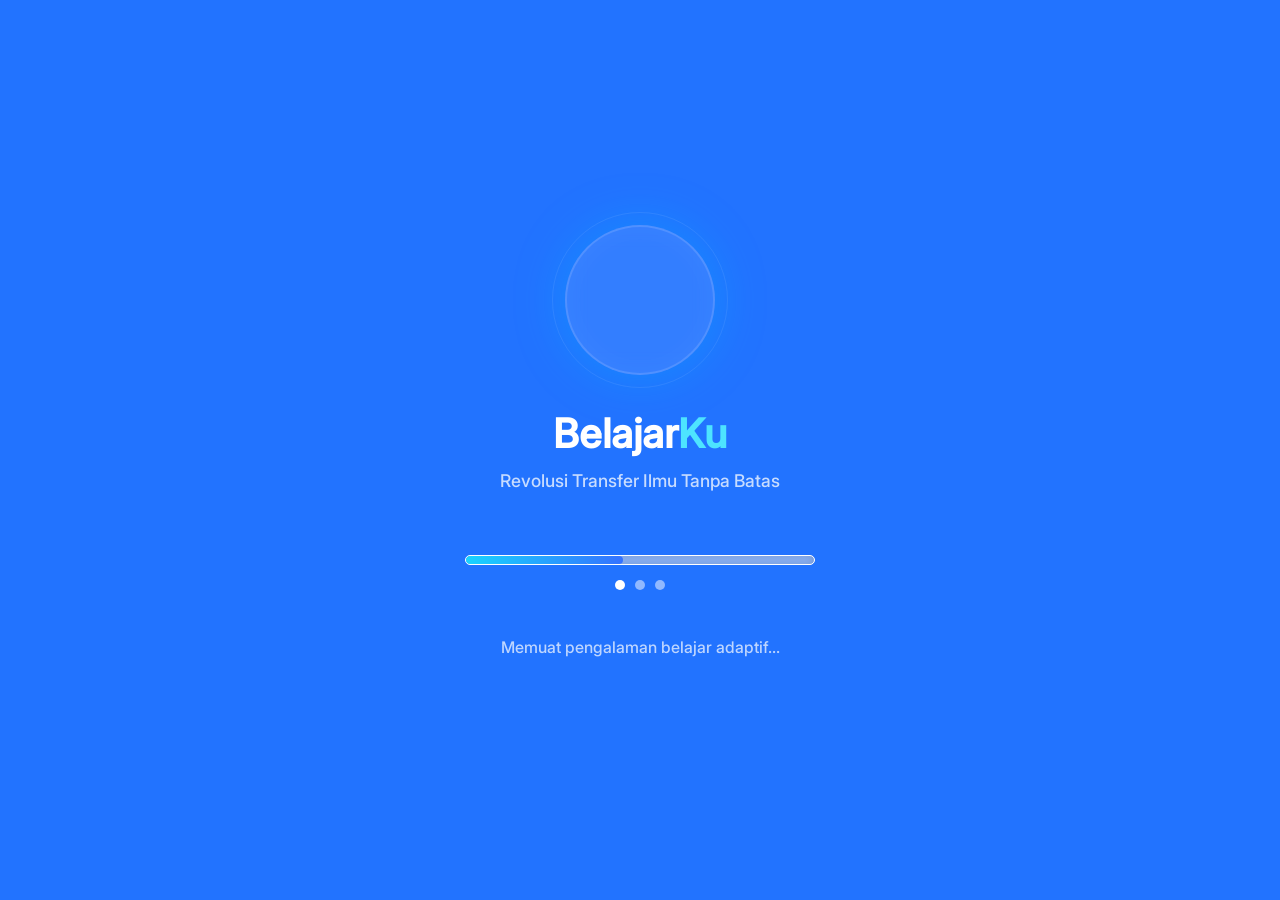
<file: loading.html>
<!DOCTYPE html>
<html lang="id">
<head>
  <meta charset="UTF-8">
  <meta name="viewport" content="width=device-width, initial-scale=1.0">
  <title>BelajarKu</title>

  <!-- Bootstrap -->
  <link href="https://cdn.jsdelivr.net/npm/bootstrap@5.3.7/dist/css/bootstrap.min.css" rel="stylesheet">

  <!-- Bootstrap Icon -->
  <link rel="stylesheet" href="https://cdn.jsdelivr.net/npm/bootstrap-icons@1.13.1/font/bootstrap-icons.min.css">

  <!-- Font -->
  <link href="https://fonts.googleapis.com/css2?family=Poppins:wght@300;400;500;600;700&display=swap" rel="stylesheet">
  <!-- Basic Icons -->
  <link href="https://cdn.boxicons.com/3.0.8/fonts/basic/boxicons.min.css" rel="stylesheet">
  <!-- Filled Icons -->
  <link href="https://cdn.boxicons.com/3.0.8/fonts/filled/boxicons-filled.min.css" rel="stylesheet">
  <!-- Brand Icons -->
  <link href="https://cdn.boxicons.com/3.0.8/fonts/brands/boxicons-brands.min.css" rel="stylesheet">
  <link href="https://unpkg.com/aos@2.3.1/dist/aos.css" rel="stylesheet">
  <link rel="stylesheet" href="css/loading.css">
</head>
<body>

  <section class="hero">

    <div class="container">

      <div class="glow" data-aos="zoom-in">
        <i class="bx bx-education hero-icon"></i>
        <i class="bx bx-sparkles-alt sparkle"></i>
      </div>

      <h1 class="title" data-aos="fade-up">
        Belajar<span>Ku</span>
      </h1>

      <p class="subtitle" data-aos="fade-up" data-aos-delay="200">
        Revolusi Transfer Ilmu Tanpa Batas
      </p>

      <div class="loading-wrapper" data-aos="fade-up" data-aos-delay="400">

        <div class="progress">
          <div class="progress-bar"></div>
        </div>

        <div class="dots">
          <span class="active"></span>
          <span></span>
          <span></span>
        </div>

      </div>

      <p class="loading-text" data-aos="fade-up" data-aos-delay="600">
        Memuat pengalaman belajar adaptif...
      </p>

    </div>

  </section>

  <script src="https://unpkg.com/aos@2.3.1/dist/aos.js"></script>
    <script>
      AOS.init({
        duration: 1000,
        once: true
      });
    </script>
</body>
</html>
</file>
<file: css/loading.css>
:root{
  --primary-clr: #2273FF;
  --secondary-clr: #1890FF;
  --secondary-1-clr: #006ED3;
  --font-inter: "Inter";
}
@font-face {
  font-family: 'Inter';
  src: url(../font/Inter/static/Inter_24pt-Medium.ttf);
}
*{
  font-family: var(--font-inter);
}
.bg-primary-bk{
    background: var(--primary-clr);
}

body{
  min-height:100vh;
  overflow:hidden;
  background: var(--primary-clr);
}

.hero{
  min-height:100vh;
  display:flex;
  justify-content:center;
  align-items:center;
  position:relative;
  text-align:center;
  color:white;
}

.glow{
  width:150px;
  height:150px;
  border-radius:50%;
  margin:auto;
  display:flex;
  justify-content:center;
  align-items:center;
  backdrop-filter: blur(10px);
  background:rgba(255,255,255,0.08);
  border:2px solid rgba(255,255,255,0.15);
  box-shadow:
  0 0 50px rgba(0,183,255,0.4),
  inset 0 0 30px rgba(255,255,255,0.05);
  position:relative;
}

.glow::before{
  content:'';
  position:absolute;
  inset:-15px;
  border-radius:50%;
  border:1px solid rgba(255,255,255,0.08);
}

.hero-icon{
  font-size:4rem;
}

.sparkle{
  position:absolute;
  right:15px;
  top:10px;
  color:#4de4ff;
  font-size:1.7rem;
}

.title{
  /* font-size:4rem; */
  font-weight:700;
  margin-top:35px;

  >span{
    color: #4de4ff;
  }
}

.subtitle{
  color:rgba(255,255,255,0.75);
  font-size:1.1rem;
  margin-top:10px;
}

.loading-wrapper{
  width:350px;
  margin:auto;
  margin-top:60px;
}

.progress{
  height:10px;
  background:rgba(255, 255, 255, 0.499);
  border: 1px solid ;
  border-radius:50px;
  overflow:hidden;
  box-shadow: inset 0 0 10px rgba(0,0,0,0.2);
}

.progress-bar{
  width:45%;
  border-radius:50px;
  background:linear-gradient(
  90deg,
  #19d4ff,
  #3572ff
  );
  animation: loading 2s infinite;
}

@keyframes loading{
  0%{
    width:20%;
  }
  50%{
    width:40%;
  }
  100%{
    width:100%;
  }
}

.dots{
  margin-top:15px;
  display:flex;
  justify-content:center;
  gap:10px;
}

.dots span{
  width:10px;
  height:10px;
  border-radius:50%;
  background:rgba(255,255,255,0.5);
  animation: bounce 1.2s infinite, pulse-color 1.2s infinite;
}

.dots span:nth-child(1){
  animation-delay: 0s, 0s;
}

.dots span:nth-child(2){
  animation-delay: 0.2s, 0.2s;
}

.dots span:nth-child(3){
  animation-delay: 0.4s, 0.4s;
}

.dots span.active{
  background:white;
}

@keyframes bounce{
  0%, 100%{
    transform: translateY(0);
    opacity: 0.6;
  }
  50%{
    transform: translateY(-10px);
    opacity: 1;
  }
}

@keyframes pulse-color{
  0%, 100%{
    background:rgba(255,255,255,0.5);
  }
  50%{
    background:white;
  }
}

.loading-text{
  margin-top:45px;
  color:rgba(255,255,255,0.7);
  font-size:1rem;
}

@media(max-width:768px){
  .title{
    font-size:2.5rem;
  }
  .glow{
    width:120px;
    height:120px;
  }
  .hero-icon{
    font-size:3rem;
  }
  .loading-wrapper{
    width:90%;
  }
}
</file>
